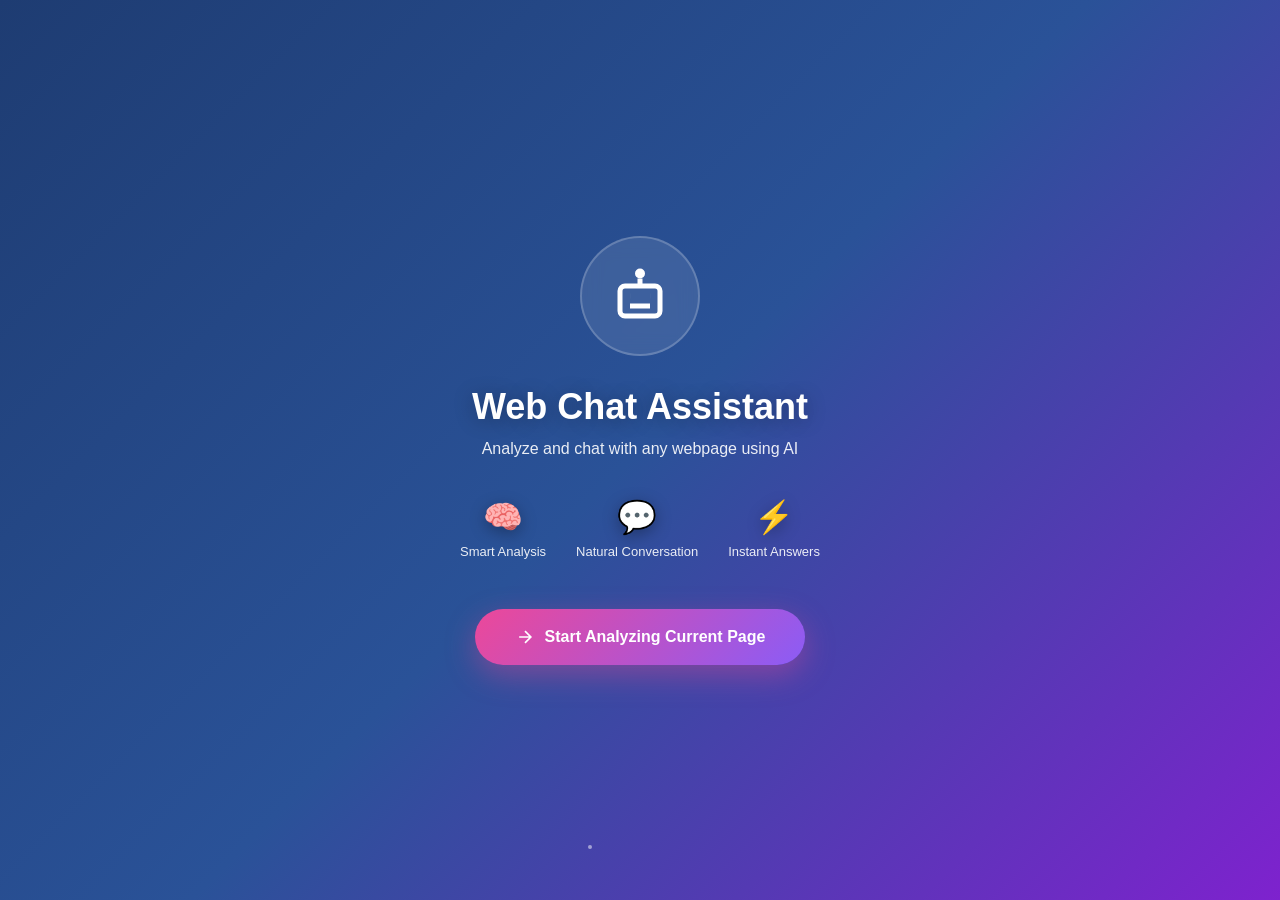
<file: chrome-extension/index.html>
<!DOCTYPE html>
<html lang="en">
<head>
  <meta charset="UTF-8">
  <meta name="viewport" content="width=device-width, initial-scale=1.0">
  <title>Web Chatbot Assistant</title>
  <link rel="stylesheet" href="styles.css">
</head>
<body>
  <!-- Welcome Screen -->
  <div id="welcomeScreen" class="welcome-screen">
    <div class="welcome-content">
      <div class="logo-container">
        <div class="logo-circle">
          <svg class="robot-icon" viewBox="0 0 24 24" fill="none" stroke="currentColor" stroke-width="2">
            <rect x="4" y="8" width="16" height="12" rx="2"></rect>
            <path d="M8 12h.01M16 12h.01"></path>
            <path d="M8 16h8"></path>
            <path d="M12 8V5"></path>
            <circle cx="12" cy="3" r="1"></circle>
          </svg>
        </div>
      </div>
      <h1 class="welcome-title">Web Chat Assistant</h1>
      <p class="welcome-subtitle">Analyze and chat with any webpage using AI</p>
      
      <div class="features">
        <div class="feature-item">
          <span class="feature-icon">🧠</span>
          <span class="feature-text">Smart Analysis</span>
        </div>
        <div class="feature-item">
          <span class="feature-icon">💬</span>
          <span class="feature-text">Natural Conversation</span>
        </div>
        <div class="feature-item">
          <span class="feature-icon">⚡</span>
          <span class="feature-text">Instant Answers</span>
        </div>
      </div>

      <button id="startBtn" class="start-button">
        <span class="button-content">
          <svg class="button-icon" viewBox="0 0 24 24" fill="none" stroke="currentColor" stroke-width="2">
            <path d="M5 12h14M12 5l7 7-7 7"></path>
          </svg>
          Start Analyzing Current Page
        </span>
      </button>

      <div class="particles">
        <div class="particle"></div>
        <div class="particle"></div>
        <div class="particle"></div>
        <div class="particle"></div>
        <div class="particle"></div>
      </div>
    </div>
  </div>

  <!-- Loading Screen -->
  <div id="loadingScreen" class="loading-screen" style="display: none;">
    <div class="loading-content">
      <div class="loader">
        <div class="loader-circle"></div>
        <div class="loader-circle"></div>
        <div class="loader-circle"></div>
      </div>
      <h2 class="loading-title">Analyzing Webpage</h2>
      <p class="loading-text" id="loadingText">Processing content...</p>
      <div class="loading-bar">
        <div class="loading-progress" id="loadingProgress"></div>
      </div>
    </div>
  </div>

  <!-- Chat Interface -->
  <div id="chatInterface" class="chat-interface" style="display: none;">
    <div class="chat-header">
      <div class="header-left">
        <div class="status-indicator"></div>
        <div class="header-info">
          <h2 class="header-title">Chat Assistant</h2>
          <p class="header-subtitle" id="currentPageTitle">Ready to help</p>
        </div>
      </div>
      <div class="header-actions">
        <button id="themeToggle" class="icon-button" title="Toggle Theme">
          <svg class="theme-icon sun-icon" viewBox="0 0 24 24" fill="none" stroke="currentColor" stroke-width="2">
            <circle cx="12" cy="12" r="5"></circle>
            <line x1="12" y1="1" x2="12" y2="3"></line>
            <line x1="12" y1="21" x2="12" y2="23"></line>
            <line x1="4.22" y1="4.22" x2="5.64" y2="5.64"></line>
            <line x1="18.36" y1="18.36" x2="19.78" y2="19.78"></line>
            <line x1="1" y1="12" x2="3" y2="12"></line>
            <line x1="21" y1="12" x2="23" y2="12"></line>
            <line x1="4.22" y1="19.78" x2="5.64" y2="18.36"></line>
            <line x1="18.36" y1="5.64" x2="19.78" y2="4.22"></line>
          </svg>
          <svg class="theme-icon moon-icon" viewBox="0 0 24 24" fill="none" stroke="currentColor" stroke-width="2" style="display: none;">
            <path d="M21 12.79A9 9 0 1 1 11.21 3 7 7 0 0 0 21 12.79z"></path>
          </svg>
        </button>
        <button id="reloadBtn" class="icon-button" title="Load Current Page">
          <svg viewBox="0 0 24 24" fill="none" stroke="currentColor" stroke-width="2">
            <path d="M3 12a9 9 0 0 1 9-9 9.75 9.75 0 0 1 6.74 2.74L21 8"></path>
            <path d="M21 3v5h-5"></path>
            <path d="M21 12a9 9 0 0 1-9 9 9.75 9.75 0 0 1-6.74-2.74L3 16"></path>
            <path d="M3 21v-5h5"></path>
          </svg>
        </button>
        <button id="resetBtn" class="icon-button" title="Reset History">
          <svg viewBox="0 0 24 24" fill="none" stroke="currentColor" stroke-width="2">
            <path d="M3 6h18"></path>
            <path d="M19 6v14c0 1-1 2-2 2H7c-1 0-2-1-2-2V6"></path>
            <path d="M8 6V4c0-1 1-2 2-2h4c1 0 2 1 2 2v2"></path>
            <line x1="10" y1="11" x2="10" y2="17"></line>
            <line x1="14" y1="11" x2="14" y2="17"></line>
          </svg>
        </button>
      </div>
    </div>

    <div class="chat-messages" id="chatMessages">
      <div class="empty-chat">
        <div class="empty-icon">💭</div>
        <p>Start a conversation about this page</p>
      </div>
    </div>

    <div class="chat-input-container">
      <div class="input-wrapper">
        <textarea 
          id="messageInput" 
          class="message-input" 
          placeholder="Ask anything about this page..."
          rows="1"
        ></textarea>
        <button id="sendBtn" class="send-button">
          <svg class="send-icon" viewBox="0 0 24 24" fill="none" stroke="currentColor" stroke-width="2">
            <path d="M22 2L11 13"></path>
            <path d="M22 2L15 22L11 13L2 9L22 2Z"></path>
          </svg>
        </button>
      </div>
    </div>
  </div>

  <script src="content.js"></script>
</body>
</html>
</file>
<file: chrome-extension/styles.css>
* {
  margin: 0;
  padding: 0;
  box-sizing: border-box;
}

body {
  font-family: -apple-system, BlinkMacSystemFont, 'Segoe UI', Roboto, 'Helvetica Neue', Arial, sans-serif;
  height: 100vh;
  overflow: hidden;
  background: #0f0f1e;
  transition: background 0.3s ease;
}

/* ==================== WELCOME SCREEN ==================== */
.welcome-screen {
  height: 100vh;
  display: flex;
  align-items: center;
  justify-content: center;
  background: linear-gradient(135deg, #1e3c72 0%, #2a5298 50%, #7e22ce 100%);
  position: relative;
  overflow: hidden;
}

.welcome-content {
  text-align: center;
  z-index: 10;
  animation: fadeInUp 0.8s ease-out;
}

@keyframes fadeInUp {
  from {
    opacity: 0;
    transform: translateY(30px);
  }
  to {
    opacity: 1;
    transform: translateY(0);
  }
}

.logo-container {
  margin-bottom: 30px;
}

.logo-circle {
  width: 120px;
  height: 120px;
  background: rgba(255, 255, 255, 0.1);
  border-radius: 50%;
  display: flex;
  align-items: center;
  justify-content: center;
  margin: 0 auto;
  backdrop-filter: blur(10px);
  border: 2px solid rgba(255, 255, 255, 0.2);
  animation: pulse 2s ease-in-out infinite;
}

@keyframes pulse {
  0%, 100% {
    transform: scale(1);
    box-shadow: 0 0 0 0 rgba(255, 255, 255, 0.4);
  }
  50% {
    transform: scale(1.05);
    box-shadow: 0 0 20px 10px rgba(255, 255, 255, 0);
  }
}

.robot-icon {
  width: 60px;
  height: 60px;
  color: white;
}

.welcome-title {
  font-size: 36px;
  font-weight: 700;
  color: white;
  margin-bottom: 12px;
  text-shadow: 0 2px 20px rgba(0, 0, 0, 0.3);
}

.welcome-subtitle {
  font-size: 16px;
  color: rgba(255, 255, 255, 0.9);
  margin-bottom: 40px;
}

.features {
  display: flex;
  gap: 30px;
  justify-content: center;
  margin-bottom: 50px;
}

.feature-item {
  display: flex;
  flex-direction: column;
  align-items: center;
  gap: 8px;
  animation: fadeInUp 0.8s ease-out;
}

.feature-item:nth-child(2) {
  animation-delay: 0.1s;
}

.feature-item:nth-child(3) {
  animation-delay: 0.2s;
}

.feature-icon {
  font-size: 32px;
  filter: drop-shadow(0 4px 8px rgba(0, 0, 0, 0.3));
}

.feature-text {
  font-size: 13px;
  color: rgba(255, 255, 255, 0.9);
  font-weight: 500;
}

.start-button {
  padding: 18px 40px;
  background: linear-gradient(135deg, #ec4899 0%, #8b5cf6 100%);
  color: white;
  border: none;
  border-radius: 50px;
  font-size: 16px;
  font-weight: 600;
  cursor: pointer;
  box-shadow: 0 10px 30px rgba(236, 72, 153, 0.4);
  transition: all 0.3s ease;
  position: relative;
  overflow: hidden;
}

.start-button::before {
  content: '';
  position: absolute;
  top: 50%;
  left: 50%;
  width: 0;
  height: 0;
  border-radius: 50%;
  background: rgba(255, 255, 255, 0.2);
  transform: translate(-50%, -50%);
  transition: width 0.6s, height 0.6s;
}

.start-button:hover::before {
  width: 300px;
  height: 300px;
}

.start-button:hover {
  transform: translateY(-3px);
  box-shadow: 0 15px 40px rgba(236, 72, 153, 0.5);
}

.start-button:active {
  transform: translateY(-1px);
}

.start-button:disabled {
  cursor: not-allowed;
  opacity: 0.6;
  transform: none !important;
  box-shadow: 0 10px 30px rgba(236, 72, 153, 0.2);
}

.start-button:disabled:hover {
  transform: none !important;
  box-shadow: 0 10px 30px rgba(236, 72, 153, 0.2);
}

.start-button:disabled::before {
  display: none;
}

.button-content {
  display: flex;
  align-items: center;
  gap: 10px;
  position: relative;
  z-index: 1;
}

.button-icon {
  width: 20px;
  height: 20px;
}

/* Animated Particles */
.particles {
  position: absolute;
  width: 100%;
  height: 100%;
  overflow: hidden;
}

.particle {
  position: absolute;
  width: 4px;
  height: 4px;
  background: rgba(255, 255, 255, 0.5);
  border-radius: 50%;
  animation: float 15s infinite;
}

.particle:nth-child(1) {
  left: 10%;
  top: 20%;
  animation-delay: 0s;
}

.particle:nth-child(2) {
  left: 80%;
  top: 80%;
  animation-delay: 2s;
}

.particle:nth-child(3) {
  left: 30%;
  top: 60%;
  animation-delay: 4s;
}

.particle:nth-child(4) {
  left: 70%;
  top: 30%;
  animation-delay: 6s;
}

.particle:nth-child(5) {
  left: 50%;
  top: 50%;
  animation-delay: 8s;
}

@keyframes float {
  0%, 100% {
    transform: translateY(0) translateX(0);
    opacity: 0;
  }
  10% {
    opacity: 1;
  }
  90% {
    opacity: 1;
  }
  100% {
    transform: translateY(-100vh) translateX(100px);
    opacity: 0;
  }
}

/* ==================== LOADING SCREEN ==================== */
.loading-screen {
  height: 100vh;
  display: flex;
  align-items: center;
  justify-content: center;
  background: linear-gradient(135deg, #667eea 0%, #764ba2 100%);
}

.loading-content {
  text-align: center;
}

.loader {
  display: flex;
  gap: 10px;
  justify-content: center;
  margin-bottom: 30px;
}

.loader-circle {
  width: 16px;
  height: 16px;
  background: white;
  border-radius: 50%;
  animation: bounce 1.4s ease-in-out infinite;
}

.loader-circle:nth-child(1) {
  animation-delay: 0s;
}

.loader-circle:nth-child(2) {
  animation-delay: 0.2s;
}

.loader-circle:nth-child(3) {
  animation-delay: 0.4s;
}

@keyframes bounce {
  0%, 80%, 100% {
    transform: scale(0.8);
    opacity: 0.5;
  }
  40% {
    transform: scale(1.2);
    opacity: 1;
  }
}

.loading-title {
  font-size: 28px;
  font-weight: 700;
  color: white;
  margin-bottom: 12px;
}

.loading-text {
  font-size: 15px;
  color: rgba(255, 255, 255, 0.9);
  margin-bottom: 30px;
}

.loading-bar {
  width: 300px;
  height: 4px;
  background: rgba(255, 255, 255, 0.2);
  border-radius: 2px;
  overflow: hidden;
  margin: 0 auto;
}

.loading-progress {
  height: 100%;
  background: white;
  border-radius: 2px;
  animation: progress 2s ease-in-out infinite;
}

@keyframes progress {
  0% {
    width: 0%;
  }
  50% {
    width: 70%;
  }
  100% {
    width: 100%;
  }
}

/* ==================== CHAT INTERFACE ==================== */
.chat-interface {
  height: 100vh;
  display: flex;
  flex-direction: column;
  background: #f5f7fa;
  transition: background 0.3s ease, color 0.3s ease;
}

/* Dark mode styles */
body.dark-mode .chat-interface {
  background: #1a1a2e;
}

body.dark-mode .chat-header {
  background: #16213e;
  border-bottom: 1px solid #2d3548;
}

body.dark-mode .header-title {
  color: #e8e8e8;
}

body.dark-mode .header-subtitle {
  color: #9ca3af;
}

body.dark-mode .icon-button {
  background: #0f3460;
  color: #e8e8e8;
}

body.dark-mode .icon-button:hover {
  background: #1a4d7a;
}

body.dark-mode .icon-button svg {
  color: #e8e8e8;
}

body.dark-mode .chat-messages {
  background: #1a1a2e;
}

body.dark-mode .empty-chat {
  color: #6b7280;
}

body.dark-mode .message-bot .message-content {
  background: #16213e;
  color: #e8e8e8;
  border: 1px solid #2d3548;
}

body.dark-mode .chat-input-container {
  background: #16213e;
  border-top: 1px solid #2d3548;
}

body.dark-mode .input-wrapper {
  background: #0f3460;
  border: 2px solid #2d3548;
}

body.dark-mode .input-wrapper:focus-within {
  border-color: #3b82f6;
  background: #16213e;
}

body.dark-mode .message-input {
  color: #e8e8e8;
}

body.dark-mode .message-input::placeholder {
  color: #6b7280;
}

body.dark-mode .chat-messages::-webkit-scrollbar-thumb {
  background: #2d3548;
}

body.dark-mode .chat-messages::-webkit-scrollbar-thumb:hover {
  background: #3d4558;
}

body.dark-mode .typing-dot {
  background: #6b7280;
}

/* Loading screen dark mode */
body.dark-mode .loading-screen {
  background: linear-gradient(135deg, #0f3460 0%, #16213e 100%);
}

/* Welcome screen dark mode */
body.dark-mode .welcome-screen {
  background: linear-gradient(135deg, #0f3460 0%, #16213e 50%, #1a1a2e 100%);
}

.chat-header {
  display: flex;
  justify-content: space-between;
  align-items: center;
  padding: 16px 20px;
  background: white;
  border-bottom: 1px solid #e5e7eb;
  box-shadow: 0 2px 8px rgba(0, 0, 0, 0.05);
}

.header-left {
  display: flex;
  align-items: center;
  gap: 12px;
}

.status-indicator {
  width: 10px;
  height: 10px;
  background: #10b981;
  border-radius: 50%;
  animation: glow 2s ease-in-out infinite;
}

@keyframes glow {
  0%, 100% {
    box-shadow: 0 0 5px #10b981;
  }
  50% {
    box-shadow: 0 0 15px #10b981;
  }
}

.header-info {
  display: flex;
  flex-direction: column;
}

.header-title {
  font-size: 16px;
  font-weight: 600;
  color: #1f2937;
}

.header-subtitle {
  font-size: 12px;
  color: #6b7280;
}

.header-actions {
  display: flex;
  gap: 8px;
}

.icon-button {
  width: 38px;
  height: 38px;
  border: none;
  background: #f3f4f6;
  border-radius: 8px;
  display: flex;
  align-items: center;
  justify-content: center;
  cursor: pointer;
  transition: all 0.2s ease;
}

.icon-button svg {
  width: 18px;
  height: 18px;
  color: #6b7280;
  transition: color 0.2s ease;
}

.icon-button:hover {
  background: #e5e7eb;
  transform: translateY(-2px);
}

.icon-button:hover svg {
  color: #1f2937;
}

.icon-button:active {
  transform: translateY(0);
}

/* Theme toggle animation */
.theme-icon {
  transition: all 0.3s ease;
}

.icon-button:hover .theme-icon {
  transform: rotate(20deg);
}

body.dark-mode .sun-icon {
  display: none;
}

body.dark-mode .moon-icon {
  display: block !important;
}

/* Reset button hover effect */
#resetBtn:hover svg {
  animation: shake 0.5s ease;
}

@keyframes shake {
  0%, 100% { transform: translateX(0); }
  25% { transform: translateX(-3px); }
  75% { transform: translateX(3px); }
}

/* Reload button hover effect */
#reloadBtn:hover svg {
  animation: spin-once 0.6s ease;
}

@keyframes spin-once {
  from { transform: rotate(0deg); }
  to { transform: rotate(360deg); }
}

/* ==================== CHAT MESSAGES ==================== */
.chat-messages {
  flex: 1;
  overflow-y: auto;
  padding: 20px;
  display: flex;
  flex-direction: column;
  gap: 16px;
}

.chat-messages::-webkit-scrollbar {
  width: 6px;
}

.chat-messages::-webkit-scrollbar-track {
  background: transparent;
}

.chat-messages::-webkit-scrollbar-thumb {
  background: #cbd5e1;
  border-radius: 3px;
}

.chat-messages::-webkit-scrollbar-thumb:hover {
  background: #94a3b8;
}

.empty-chat {
  display: flex;
  flex-direction: column;
  align-items: center;
  justify-content: center;
  height: 100%;
  color: #9ca3af;
}

.empty-icon {
  font-size: 48px;
  margin-bottom: 12px;
  opacity: 0.5;
}

.empty-chat p {
  font-size: 14px;
}

.message {
  display: flex;
  animation: messageSlide 0.3s ease-out;
}

@keyframes messageSlide {
  from {
    opacity: 0;
    transform: translateY(10px);
  }
  to {
    opacity: 1;
    transform: translateY(0);
  }
}

.message-user {
  justify-content: flex-end;
}

.message-bot {
  justify-content: flex-start;
}

.message-content {
  max-width: 75%;
  padding: 12px 16px;
  border-radius: 16px;
  word-wrap: break-word;
  line-height: 1.5;
}

.message-user .message-content {
  background: linear-gradient(135deg, #3b82f6 0%, #2563eb 100%);
  color: white;
  border-bottom-right-radius: 4px;
  box-shadow: 0 2px 8px rgba(59, 130, 246, 0.3);
}

.message-bot .message-content {
  background: white;
  color: #1f2937;
  border-bottom-left-radius: 4px;
  box-shadow: 0 2px 8px rgba(0, 0, 0, 0.08);
  border: 1px solid #e5e7eb;
}

.message-content h1,
.message-content h2,
.message-content h3 {
  margin: 8px 0;
  font-size: 1.1em;
}

.message-content p {
  margin: 6px 0;
}

.message-content ul,
.message-content ol {
  margin: 8px 0;
  padding-left: 20px;
}

.message-content li {
  margin: 4px 0;
}

.typing-indicator {
  display: flex;
  gap: 4px;
  padding: 16px;
}

.typing-dot {
  width: 8px;
  height: 8px;
  background: #cbd5e1;
  border-radius: 50%;
  animation: typing 1.4s infinite;
}

.typing-dot:nth-child(2) {
  animation-delay: 0.2s;
}

.typing-dot:nth-child(3) {
  animation-delay: 0.4s;
}

@keyframes typing {
  0%, 60%, 100% {
    transform: translateY(0);
  }
  30% {
    transform: translateY(-8px);
  }
}

/* ==================== CHAT INPUT ==================== */
.chat-input-container {
  padding: 16px 20px 20px 20px;
  background: white;
  border-top: 1px solid #e5e7eb;
}

.input-wrapper {
  display: flex;
  gap: 10px;
  align-items: flex-end;
  background: #f9fafb;
  border: 2px solid #e5e7eb;
  border-radius: 20px;
  padding: 4px 4px 4px 16px;
  transition: all 0.2s ease;
}

.input-wrapper:focus-within {
  border-color: #3b82f6;
  background: white;
  box-shadow: 0 0 0 3px rgba(59, 130, 246, 0.1);
}

.message-input {
  flex: 1;
  border: none;
  background: transparent;
  font-size: 14px;
  font-family: inherit;
  resize: none;
  outline: none;
  max-height: 120px;
  line-height: 1.5;
  color: #1f2937;
  padding: 8px 0;
  min-height: 20px;
}

.message-input::placeholder {
  color: #9ca3af;
}

.send-button {
  width: 36px;
  height: 36px;
  min-width: 36px;
  min-height: 36px;
  border: none;
  background: linear-gradient(135deg, #3b82f6 0%, #2563eb 100%);
  border-radius: 50%;
  display: flex;
  align-items: center;
  justify-content: center;
  cursor: pointer;
  transition: all 0.2s ease;
  flex-shrink: 0;
}

.send-button:hover:not(:disabled) {
  transform: scale(1.1) rotate(15deg);
  box-shadow: 0 4px 12px rgba(59, 130, 246, 0.4);
}

.send-button:active:not(:disabled) {
  transform: scale(1.05) rotate(15deg);
}

.send-button:disabled {
  opacity: 0.5;
  cursor: not-allowed;
}

.send-icon {
  width: 18px;
  height: 18px;
  color: white;
}

/* ==================== UTILITY CLASSES ==================== */
.fade-in {
  animation: fadeIn 0.3s ease-out;
}

@keyframes fadeIn {
  from {
    opacity: 0;
  }
  to {
    opacity: 1;
  }
}
</file>
